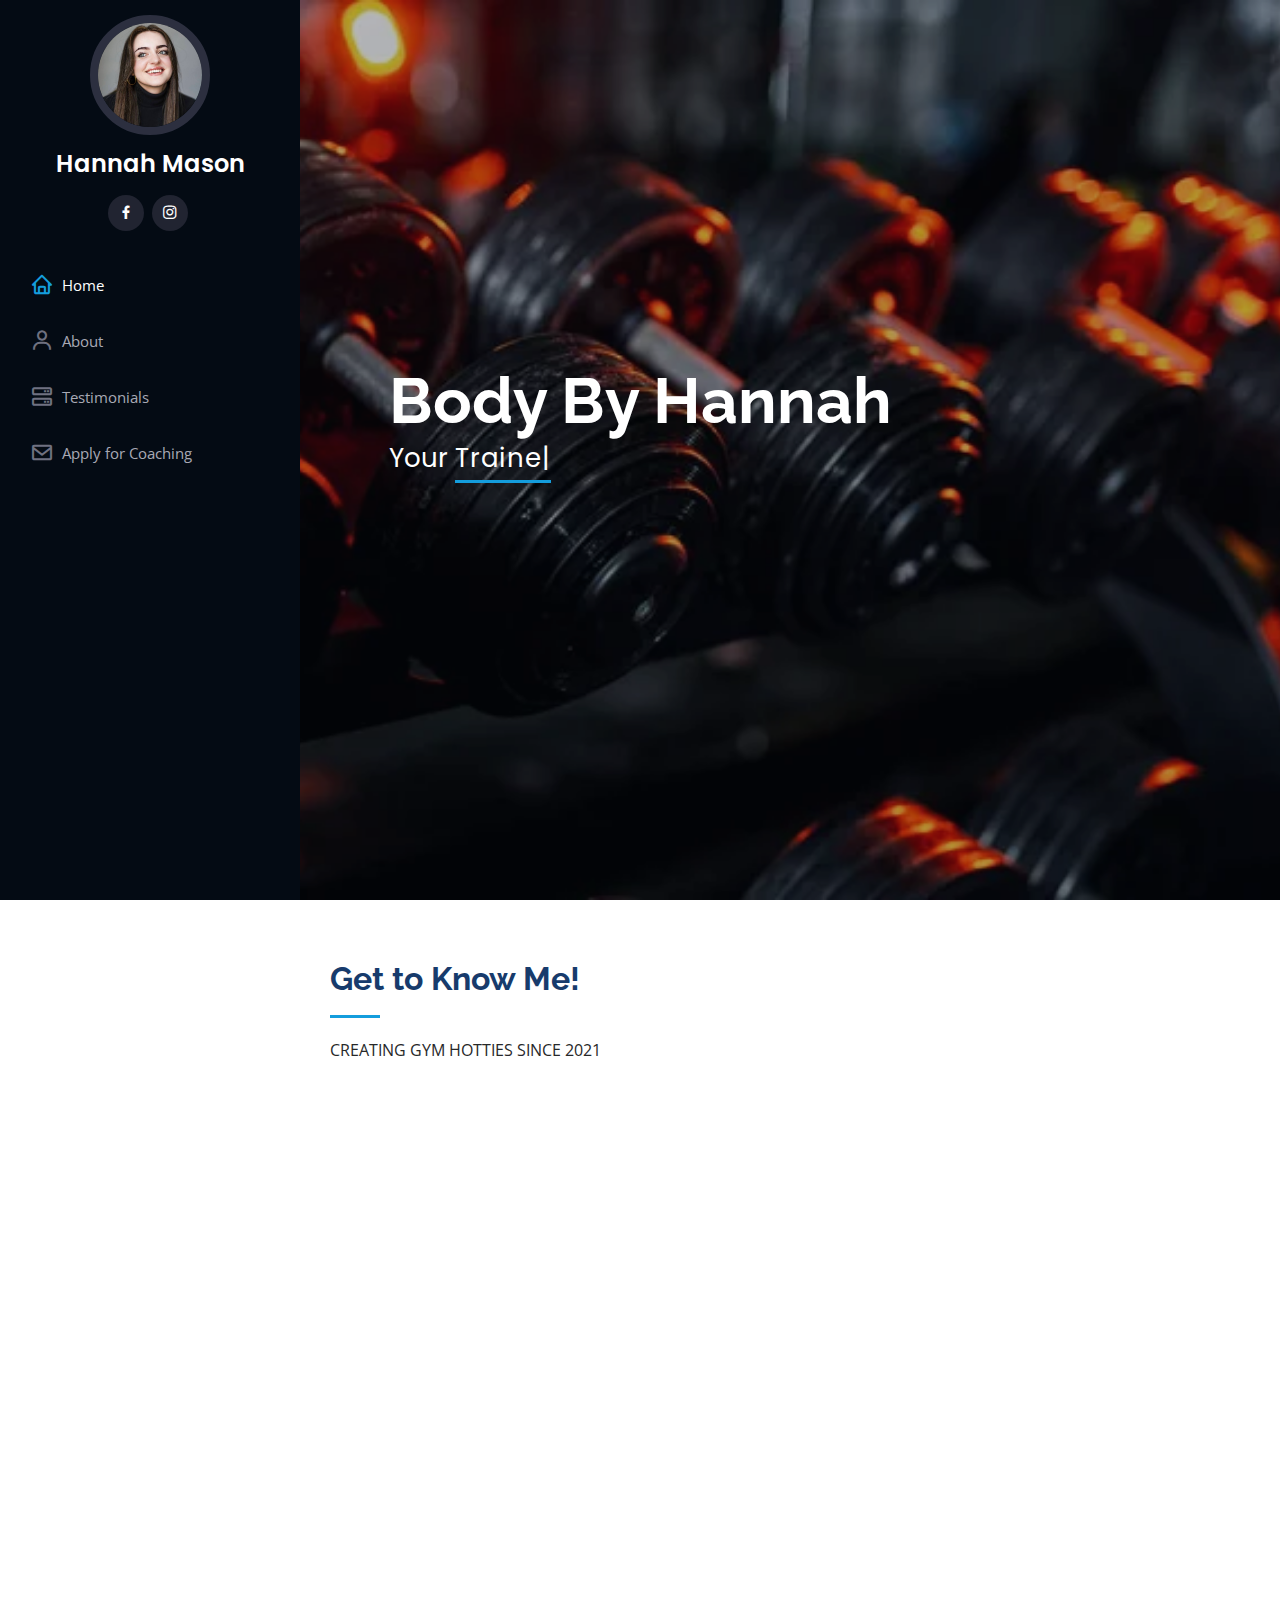
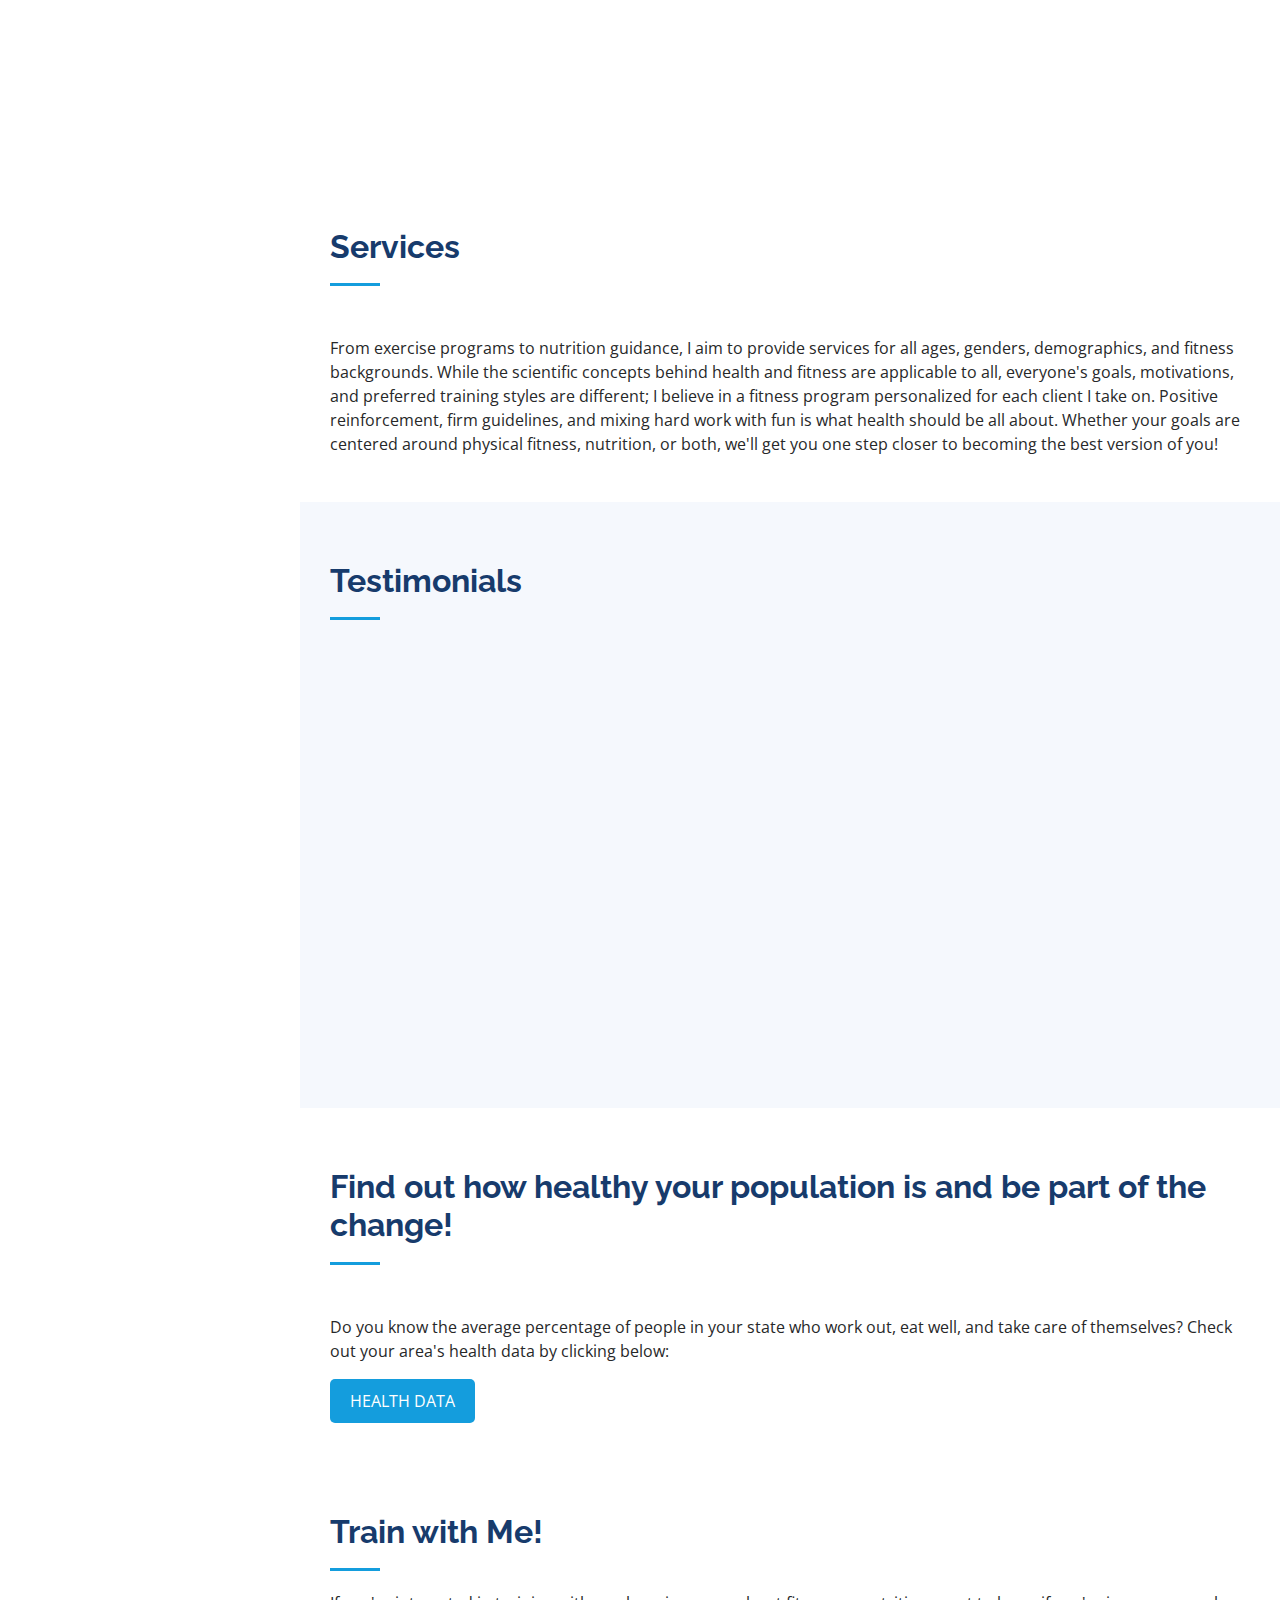
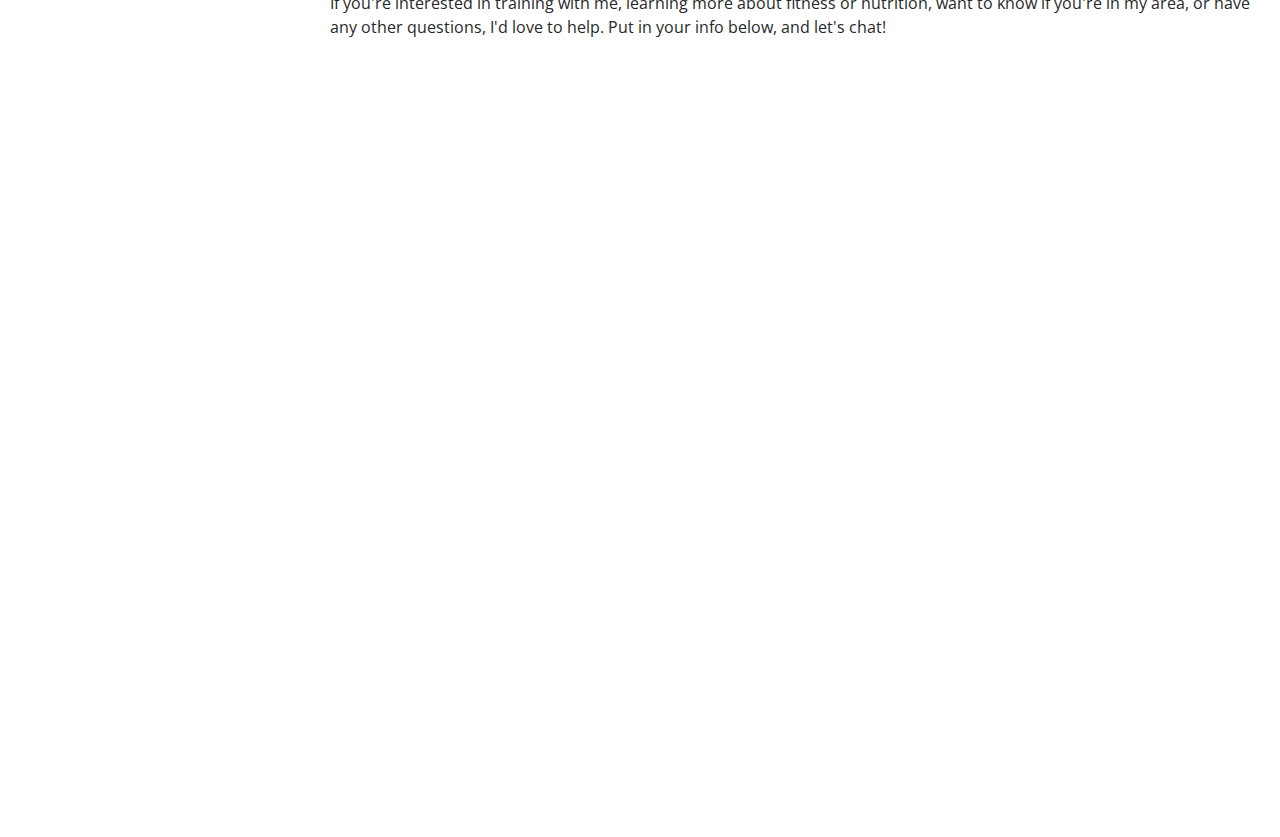
<file: index.html>
<!DOCTYPE html>
<html lang="en">

<head>
  <meta charset="utf-8">
  <meta content="width=device-width, initial-scale=1.0" name="viewport">

  <title>iPortfolio Bootstrap Template - Index</title>
  <meta content="" name="description">
  <meta content="" name="keywords">

  <!-- Favicons -->
  <link href="assets/img/favicon.png" rel="icon">
  <link href="assets/img/apple-touch-icon.png" rel="apple-touch-icon">

  <!-- Google Fonts -->
  <link href="https://fonts.googleapis.com/css?family=Open+Sans:300,300i,400,400i,600,600i,700,700i|Raleway:300,300i,400,400i,500,500i,600,600i,700,700i|Poppins:300,300i,400,400i,500,500i,600,600i,700,700i" rel="stylesheet">

  <!-- Vendor CSS Files -->
  <link href="assets/vendor/aos/aos.css" rel="stylesheet">
  <link href="assets/vendor/bootstrap/css/bootstrap.min.css" rel="stylesheet">
  <link href="assets/vendor/bootstrap-icons/bootstrap-icons.css" rel="stylesheet">
  <link href="assets/vendor/boxicons/css/boxicons.min.css" rel="stylesheet">
  <link href="assets/vendor/glightbox/css/glightbox.min.css" rel="stylesheet">
  <link href="assets/vendor/swiper/swiper-bundle.min.css" rel="stylesheet">

  <!-- Template Main CSS File -->
  <link href="assets/css/style.css" rel="stylesheet">

  <!-- =======================================================
  * Template Name: iPortfolio
  * Updated: Nov 17 2023 with Bootstrap v5.3.2
  * Template URL: https://bootstrapmade.com/iportfolio-bootstrap-portfolio-websites-template/
  * Author: BootstrapMade.com
  * License: https://bootstrapmade.com/license/
  ======================================================== -->
</head>

<body>

  <!-- ======= Mobile nav toggle button ======= -->
  <i class="bi bi-list mobile-nav-toggle d-xl-none"></i>

  <!-- ======= Header ======= -->
  <header id="header">
    <div class="d-flex flex-column">

      <div class="profile">
        <img src="assets/img/WEBSITE headshot.jpg" alt="" class="img-fluid rounded-circle">
        <h1 class="text-light"><a href="index.html">Hannah Mason</a></h1>
        <div class="social-links mt-3 text-center">
          <a href="https://www.facebook.com/hannah.mason.984786" class="facebook"><i class="bx bxl-facebook"></i></a>
          <a href="https://www.instagram.com/hannahmasonnn/" class="instagram"><i class="bx bxl-instagram"></i></a>
        </div>
      </div>

      <nav id="navbar" class="nav-menu navbar">
        <ul>
          <li><a href="#hero" class="nav-link scrollto active"><i class="bx bx-home"></i> <span>Home</span></a></li>
          <li><a href="#about" class="nav-link scrollto"><i class="bx bx-user"></i> <span>About</span></a></li>
          <li><a href="#testimonials" class="nav-link scrollto"><i class="bx bx-server"></i> <span>Testimonials</span></a></li>
          <li><a href="#contact" class="nav-link scrollto"><i class="bx bx-envelope"></i> <span>Apply for Coaching</span></a></li>
        </ul>
      </nav><!-- .nav-menu -->
    </div>
  </header><!-- End Header -->

  <!-- ======= Hero Section ======= -->
  <section id="hero" class="d-flex flex-column justify-content-center align-items-center">
    <div class="hero-container" data-aos="fade-in">
      <h1>Body By Hannah</h1>
      <p>Your <span class="typed" data-typed-items="Trainer, Motivator, Nutrition Coach, Hypegirl"></span></p>
    </div>
  </section><!-- End Hero -->

  <main id="main">

    <!-- ======= About Section ======= -->
    <section id="about" class="about">
      <div class="container">

        <div class="section-title">
          <h2>Get to Know Me!</h2>
          <p>CREATING GYM HOTTIES SINCE 2021</p>
        </div>

        <div class="row">
          <div class="col-lg-4" data-aos="fade-right">
            <img src="assets/img/Buff Hannah.jpg" class="img-fluid" alt="">
          </div>
          <div class="col-lg-8 pt-4 pt-lg-0 content" data-aos="fade-left">
            <h3>Personal Trainer &amp; Fitness Coach</h3>
            <p class="fst-italic">
            </p>
            <div class="row">
              <div class="col-lg-6">
                <ul>
                  <li><i class="bi bi-chevron-right"></i> <strong>Certifications</strong> <span>NASM CPT, CPR/First Aid</span></li>
                  <li><i class="bi bi-chevron-right"></i> <strong>Expertise</strong> <span>Strength and cardiovascular training, mobility, flexibility, recovery, mind/body health, nutrition</span></li>
                </ul>
              </div>
              <div class="col-lg-6">
                <ul>
                  <li><i class="bi bi-chevron-right"></i> <strong>Located In</strong> <span>Orem, UT (Online Coaching Also Avaliable)</span></li>
                  <li><i class="bi bi-chevron-right"></i> <strong>Age</strong> <span>22</span></li>
                </ul>
              </div>
            </div>
            <p>
              Hello! My name is Hannah Mason, and I've been working as a trainer for over a year with in-person clients at a commercial gym. Before working as a trainer, I developed a passion for working out and fitness at the age of 20. Getting into the gym by myself was challenging; I didn't know what I was doing, how to correct my form, how to calculate the correct nutrition for myself, or how to form a personal program. Because I walked into it blindly, I developed dangerous and toxic habits and perspectives when it came to fitness. Knowing what I know now about training and diet, I WISH I had gotten a trainer at the beginning of my fitness journey. Now that I've learned how to take care of my body the right way while still chasing my aesthetic goals, my purpose is to help others develop a love for exercise and nutrition in the RIGHT, HEALTHY way. Balance, sustainable progress, and listening to your body are my biggest focuses. I'm also currently in school working on an Exercise and Wellness degree to expand my knowledge! Working as a trainer has been the best thing that's happened to me, and I hope it'll be for you too. :)
            </p>
          </div>
        </div>

      </div>
    </section><!-- End About Section -->

 <!-- ======= Services Section ======= -->
 <section id="facts" class="facts">
  <div class="container">

    <div class="section-title">
      <h2>Services</h2>
    </div>
    <p>From exercise programs to nutrition guidance, I aim to provide services for all ages, genders, demographics, and fitness backgrounds. While the scientific concepts behind health and fitness are applicable to all, everyone's goals, motivations, and preferred training styles are different; I believe in a fitness program personalized for each client I take on. Positive reinforcement, firm guidelines, and mixing hard work with fun is what health should be all about. Whether your goals are centered around physical fitness, nutrition, or both, we'll get you one step closer to becoming the best version of you! </p>
  
  </div>
</section><!-- End Services Section -->

    <!-- ======= Testimonials Section ======= -->
    <section id="testimonials" class="testimonials section-bg">
      <div class="container">

        <div class="section-title">
          <h2>Testimonials</h2>
        </div>

        <div class="testimonials-slider swiper" data-aos="fade-up" data-aos-delay="100">
          <div class="swiper-wrapper">

            <div class="swiper-slide">
              <div class="testimonial-item" data-aos="fade-up">
                <p>
                  <i class="bx bxs-quote-alt-left quote-icon-left"></i>
                  Hannah made me feel so comfortable during our sessions; I'm always energized during our sessions, and feel amazing afterwards. She totally personalized the sessions according to my needs. I highly recommend!
                  <i class="bx bxs-quote-alt-right quote-icon-right"></i>
                </p>
                <h3>Gracie, 21</h3>
              </div>
            </div><!-- End testimonial item -->

            <div class="swiper-slide">
              <div class="testimonial-item" data-aos="fade-up" data-aos-delay="100">
                <p>
                  <i class="bx bxs-quote-alt-left quote-icon-left"></i>
                  I've been doing personal training with Hannah for about 4 to 5 months now and she is super awesome and making sure we are staying focused on my goals and is super motivating!
                  <i class="bx bxs-quote-alt-right quote-icon-right"></i>
                </p>
                <h3>Destiny, 21</h3>
              </div>
            </div><!-- End testimonial item -->

            <div class="swiper-slide">
              <div class="testimonial-item" data-aos="fade-up" data-aos-delay="100">
                <p>
                  <i class="bx bxs-quote-alt-left quote-icon-left"></i>
                  When I first started training, I just wanted to lose fat and change my lifestyle habits. Since training with Hannah, I've fallen in love with the gym, weightlifting, and have continuously hit my goals!</p>
                <h3>Alejandra, 40</h3>
              </div>
            </div><!-- End testimonial item -->

            <div class="swiper-slide">
              <div class="testimonial-item" data-aos="fade-up" data-aos-delay="100">
                <p>
                  <i class="bx bxs-quote-alt-left quote-icon-left"></i>
                  As an ex-military soldier, Hannah's resistance training program has helped me gain more mobility, strength, muscle growth, and function. We've also worked on my pre and post running recovery routines as I'm prone to painful shin splints. Both have helped tremendously with pain and my overall health.
                  <i class="bx bxs-quote-alt-right quote-icon-right"></i>
                </p>
                <h3>Andy, 32</h3>
              </div>
            </div><!-- End testimonial item -->
      </div>
    </section><!-- End Testimonials Section -->

    <!-- ======= Facts Section ======= -->
    <section id="facts" class="facts">
      <div class="container">

        <div class="section-title">
          <h2>Find out how healthy your population is and be part of the change!</h2>
        </div>
        <p>Do you know the average percentage of people in your state who work out, eat well, and take care of themselves? Check out your area's health data by clicking below:</p>
       <a class="btn1" href="HannahMasonPTWebsiteIS201.html">HEALTH DATA</a></div>
      </div>
    </section><!-- End Facts Section -->

    <!-- ======= Contact Section ======= -->
    <section id="contact" class="contact">
      <div class="container">

        <div class="section-title">
          <h2>Train with Me!</h2>
          <p>If you're interested in training with me, learning more about fitness or nutrition, want to know if you're in my area, or have any other questions, I'd love to help. Put in your info below, and let's chat!</p>
        </div>

        <div class="row" data-aos="fade-in">

          <div class="col-lg-5 d-flex align-items-stretch">
            <div class="info">
              <div class="address">
                <i class="bi bi-geo-alt"></i>
                <h4>Currently Training:</h4>
                <p>Online and In-Person (Located in Utah County, UT)</p>
              </div>

              <div class="email">
                <i class="bi bi-envelope"></i>
                <h4>Email:</h4>
                <p>hannah.mason1122@gmail.com</p>
              </div>

              <div class="phone">
                <i class="bi bi-phone"></i>
                <h4>Phone:</h4>
                <p>+1 801 362 0183</p>
              </div>

          </div>

          <div class="col-lg-7 mt-5 mt-lg-0 d-flex align-items-stretch">
            <form action="forms/contact.php" method="post" role="form" class="php-email-form">
              <div class="row">
                <div class="form-group col-md-6">
                  <label for="name">Your Name</label>
                  <input type="text" name="name" class="form-control" id="name" required>
                </div>
                <div class="form-group col-md-6">
                  <label for="name">Your Email</label>
                  <input type="email" class="form-control" name="email" id="email" required>
                </div>
              </div>
              <div class="form-group">
                <label for="name">Subject</label>
                <input type="text" class="form-control" name="subject" id="subject" required>
              </div>
              <div class="form-group">
                <label for="name">Message</label>
                <textarea class="form-control" name="message" rows="10" required></textarea>
              </div>
              <div class="my-3">
                <div class="loading">Loading</div>
                <div class="error-message"></div>
                <div class="sent-message">Your message has been sent. Thank you!</div>
              </div>
              <div class="text-center"><button type="submit">SEND MESSAGE</button></div>
            </form>
          </div>

        </div>

      </div>
    </section><!-- End Contact Section -->

  </main><!-- End #main -->

  <!-- ======= Footer ======= -->
  <footer id="footer">
    <div class="container">
      </div>
      <div class="credits">
        <!-- All the links in the footer should remain intact. -->
        <!-- You can delete the links only if you purchased the pro version. -->
        <!-- Purchase the pro version with working PHP/AJAX contact form: https://bootstrapmade.com/iportfolio-bootstrap-portfolio-websites-template/ -->
      </div>
    </div>
  </footer><!-- End  Footer -->

  <a href="#" class="back-to-top d-flex align-items-center justify-content-center"><i class="bi bi-arrow-up-short"></i></a>

  <!-- Vendor JS Files -->
  <script src="assets/vendor/purecounter/purecounter_vanilla.js"></script>
  <script src="assets/vendor/aos/aos.js"></script>
  <script src="assets/vendor/bootstrap/js/bootstrap.bundle.min.js"></script>
  <script src="assets/vendor/glightbox/js/glightbox.min.js"></script>
  <script src="assets/vendor/isotope-layout/isotope.pkgd.min.js"></script>
  <script src="assets/vendor/swiper/swiper-bundle.min.js"></script>
  <script src="assets/vendor/typed.js/typed.umd.js"></script>
  <script src="assets/vendor/waypoints/noframework.waypoints.js"></script>
  <script src="assets/vendor/php-email-form/validate.js"></script>

  <!-- Template Main JS File -->
  <script src="assets/js/main.js"></script>

</body>

</html>
</file>
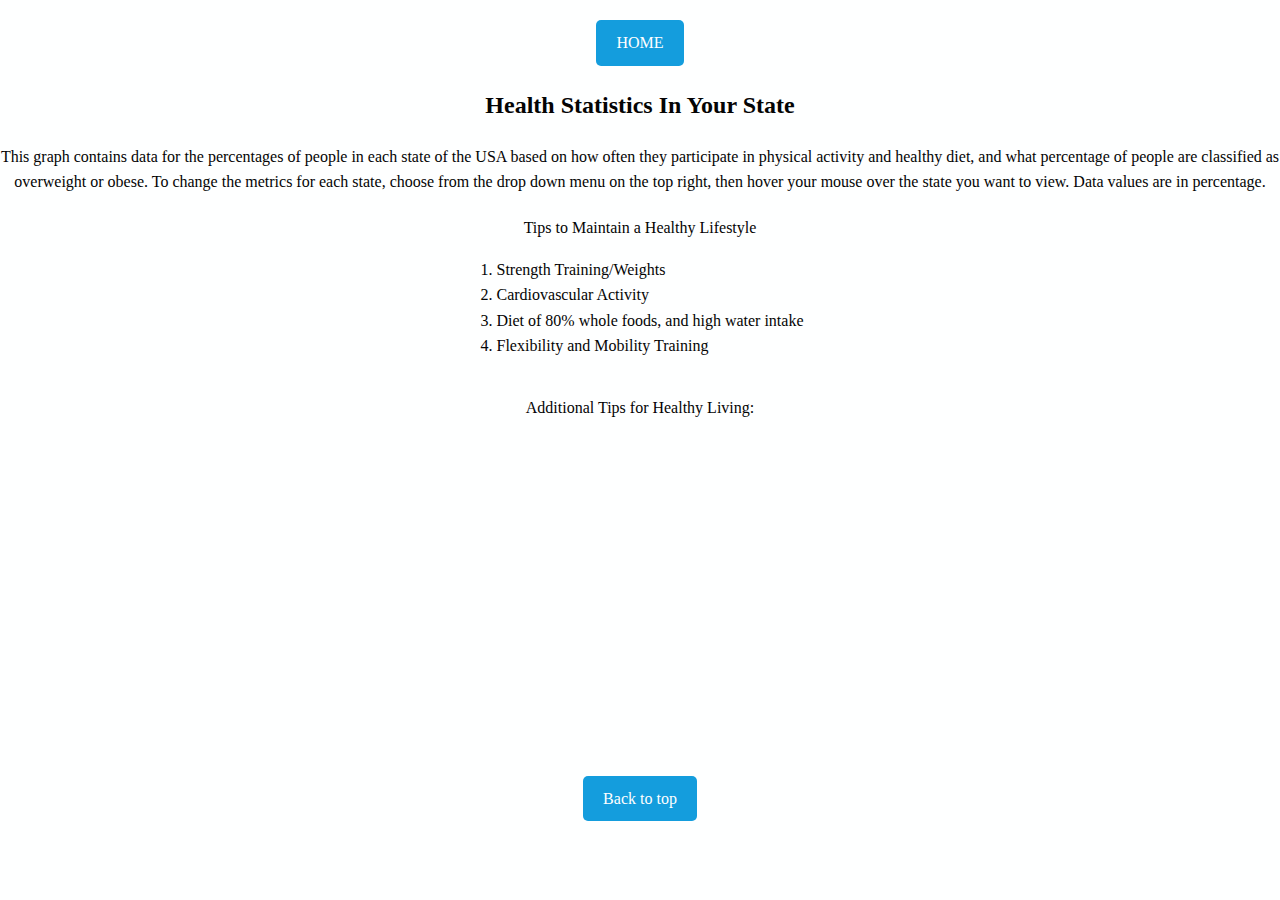
<file: HannahMasonPTWebsiteIS201.html>
<!DOCTYPE html>
<html lang="en">
<head>
    <meta charset="UTF-8">
    <meta name="viewport" content="width=device-width, initial-scale=1.0">
    <title>Document</title>

    <!-- Custom CSS File -->
  <link href="assets/css/scratch.css" rel="stylesheet">
</head>
<body>
    <p><a class="btn1" href="index.html">HOME</a></p>

    <!-- Anchor Section -->
    <section id="anchorSection">
        <h2>Health Statistics In Your State</h2>
        <p>This graph contains data for the percentages of people in each state of the USA based on how often they participate in physical activity and healthy diet, and what percentage of people are classified as overweight or obese. To change the metrics for each state, choose from the drop down menu on the top right, then hover your mouse over the state you want to view. Data values are in percentage.</p>
    </section>
    <div class='tableauPlaceholder' id='viz1702590825947' style='position: relative'><noscript><a href='#'><img alt='Health Graph ' src='https:&#47;&#47;public.tableau.com&#47;static&#47;images&#47;S9&#47;S9Y8S3JCH&#47;1_rss.png' style='border: none' /></a></noscript><object class='tableauViz'  style='display:none;'><param name='host_url' value='https%3A%2F%2Fpublic.tableau.com%2F' /> <param name='embed_code_version' value='3' /> <param name='path' value='shared&#47;S9Y8S3JCH' /> <param name='toolbar' value='yes' /><param name='static_image' value='https:&#47;&#47;public.tableau.com&#47;static&#47;images&#47;S9&#47;S9Y8S3JCH&#47;1.png' /> <param name='animate_transition' value='yes' /><param name='display_static_image' value='yes' /><param name='display_spinner' value='yes' /><param name='display_overlay' value='yes' /><param name='display_count' value='yes' /><param name='language' value='en-US' /><param name='filter' value='publish=yes' /></object></div>                <script type='text/javascript'>                    var divElement = document.getElementById('viz1702590825947');                    var vizElement = divElement.getElementsByTagName('object')[0];                    vizElement.style.width='90%';vizElement.style.height=(divElement.offsetWidth*0.75)+'px';                    var scriptElement = document.createElement('script');                    scriptElement.src = 'https://public.tableau.com/javascripts/api/viz_v1.js';                    vizElement.parentNode.insertBefore(scriptElement, vizElement);                </script>

<label for="healthTips">Tips to Maintain a Healthy Lifestyle</label>    
<div class="pookie"><ol class="mookie" id="healthTips">
    <li>Strength Training/Weights</li>
    <li>Cardiovascular Activity</li>
    <li>Diet of 80% whole foods, and high water intake</li>
    <li>Flexibility and Mobility Training</li>
</ol></div>

<p>Additional Tips for Healthy Living:</p>
<iframe width="560" height="315" src="https://www.youtube.com/embed/YNsuneGBsMY?si=m2_jWP2sXRExSrrS" title="YouTube video player" frameborder="0" allow="accelerometer; autoplay; clipboard-write; encrypted-media; gyroscope; picture-in-picture; web-share" allowfullscreen></iframe>
    <!-- Link to Anchor -->
    <p><a class="btn1" href="#anchorSection">Back to top</a></p>
</body>
</html>
</file>
<file: assets/css/style.css>
/**
* Template Name: iPortfolio
* Updated: Nov 17 2023 with Bootstrap v5.3.2
* Template URL: https://bootstrapmade.com/iportfolio-bootstrap-portfolio-websites-template/
* Author: BootstrapMade.com
* License: https://bootstrapmade.com/license/
*/

/*--------------------------------------------------------------
# General
--------------------------------------------------------------*/
body {
  font-family: "Open Sans", sans-serif;
  color: #272829;
}

a {
  color: #149ddd;
  text-decoration: none;
}

a:hover {
  color: #37b3ed;
  text-decoration: none;
}

h1,
h2,
h3,
h4,
h5,
h6 {
  font-family: "Raleway", sans-serif;
}

/*--------------------------------------------------------------
# Back to top button
--------------------------------------------------------------*/
.back-to-top {
  position: fixed;
  visibility: hidden;
  opacity: 0;
  right: 15px;
  bottom: 15px;
  z-index: 996;
  background: #149ddd;
  width: 40px;
  height: 40px;
  border-radius: 50px;
  transition: all 0.4s;
}

.back-to-top i {
  font-size: 28px;
  color: #fff;
  line-height: 0;
}

.back-to-top:hover {
  background: #2eafec;
  color: #fff;
}

.back-to-top.active {
  visibility: visible;
  opacity: 1;
}

/*--------------------------------------------------------------
# Header
--------------------------------------------------------------*/
#header {
  position: fixed;
  top: 0;
  left: 0;
  bottom: 0;
  width: 300px;
  transition: all ease-in-out 0.5s;
  z-index: 9997;
  transition: all 0.5s;
  padding: 0 15px;
  background: #040b14;
  overflow-y: auto;
}

#header .profile img {
  margin: 15px auto;
  display: block;
  width: 120px;
  border: 8px solid #2c2f3f;
}

#header .profile h1 {
  font-size: 24px;
  margin: 0;
  padding: 0;
  font-weight: 600;
  -moz-text-align-last: center;
  text-align-last: center;
  font-family: "Poppins", sans-serif;
}

#header .profile h1 a,
#header .profile h1 a:hover {
  color: #fff;
  text-decoration: none;
}

#header .profile .social-links a {
  font-size: 18px;
  display: inline-block;
  background: #212431;
  color: #fff;
  line-height: 1;
  padding: 8px 0;
  margin-right: 4px;
  border-radius: 50%;
  text-align: center;
  width: 36px;
  height: 36px;
  transition: 0.3s;
}

#header .profile .social-links a:hover {
  background: #149ddd;
  color: #fff;
  text-decoration: none;
}

#main {
  margin-left: 300px;
}

.container,
.container-fluid {
  padding-left: 30px;
  padding-right: 30px;
}

@media (max-width: 1199px) {
  #header {
    left: -300px;
  }

  #main {
    margin-left: 0;
  }

  .container,
  .container-fluid {
    padding-left: 12px;
    padding-right: 12px;
  }
}

/*--------------------------------------------------------------
# Navigation Menu
--------------------------------------------------------------*/
/* Desktop Navigation */
.nav-menu {
  padding: 30px 0 0 0;
}

.nav-menu * {
  margin: 0;
  padding: 0;
  list-style: none;
}

.nav-menu>ul>li {
  position: relative;
  white-space: nowrap;
}

.nav-menu a,
.nav-menu a:focus {
  display: flex;
  align-items: center;
  color: #a8a9b4;
  padding: 12px 15px;
  margin-bottom: 8px;
  transition: 0.3s;
  font-size: 15px;
}

.nav-menu a i,
.nav-menu a:focus i {
  font-size: 24px;
  padding-right: 8px;
  color: #6f7180;
}

.nav-menu a:hover,
.nav-menu .active,
.nav-menu .active:focus,
.nav-menu li:hover>a {
  text-decoration: none;
  color: #fff;
}

.nav-menu a:hover i,
.nav-menu .active i,
.nav-menu .active:focus i,
.nav-menu li:hover>a i {
  color: #149ddd;
}

/* Mobile Navigation */
.mobile-nav-toggle {
  position: fixed;
  right: 15px;
  top: 15px;
  z-index: 9998;
  border: 0;
  font-size: 24px;
  transition: all 0.4s;
  outline: none !important;
  background-color: #149ddd;
  color: #fff;
  width: 40px;
  height: 40px;
  display: inline-flex;
  align-items: center;
  justify-content: center;
  line-height: 0;
  border-radius: 50px;
  cursor: pointer;
}

.mobile-nav-active {
  overflow: hidden;
}

.mobile-nav-active #header {
  left: 0;
}

/*--------------------------------------------------------------
# Hero Section
--------------------------------------------------------------*/
#hero {
  width: 100%;
  height: 100vh;
  background: url("../img/hero-bg.jpg") top center;
  background-size: cover;
}

#hero:before {
  content: "";
  background: rgba(5, 13, 24, 0.3);
  position: absolute;
  bottom: 0;
  top: 0;
  left: 0;
  right: 0;
  z-index: 1;
}

#hero .hero-container {
  position: relative;
  z-index: 2;
  min-width: 300px;
}

#hero h1 {
  margin: 0 0 10px 0;
  font-size: 64px;
  font-weight: 700;
  line-height: 56px;
  color: #fff;
}

#hero p {
  color: #fff;
  margin-bottom: 50px;
  font-size: 26px;
  font-family: "Poppins", sans-serif;
}

#hero p span {
  color: #fff;
  padding-bottom: 4px;
  letter-spacing: 1px;
  border-bottom: 3px solid #149ddd;
}

@media (min-width: 1024px) {
  #hero {
    background-attachment: fixed;
  }
}

@media (max-width: 768px) {
  #hero h1 {
    font-size: 28px;
    line-height: 36px;
  }

  #hero h2 {
    font-size: 18px;
    line-height: 24px;
    margin-bottom: 30px;
  }
}

/*--------------------------------------------------------------
# Sections General
--------------------------------------------------------------*/
section {
  padding: 60px 0;
  overflow: hidden;
}

.section-bg {
  background: #f5f8fd;
}

.section-title {
  padding-bottom: 30px;
}

.section-title h2 {
  font-size: 32px;
  font-weight: bold;
  margin-bottom: 20px;
  padding-bottom: 20px;
  position: relative;
  color: #173b6c;
}

.section-title h2::after {
  content: "";
  position: absolute;
  display: block;
  width: 50px;
  height: 3px;
  background: #149ddd;
  bottom: 0;
  left: 0;
}

.section-title p {
  margin-bottom: 0;
}

/*--------------------------------------------------------------
# About
--------------------------------------------------------------*/
.about .content h3 {
  font-weight: 700;
  font-size: 26px;
  color: #173b6c;
}

.about .content ul {
  list-style: none;
  padding: 0;
}

.about .content ul li {
  margin-bottom: 20px;
  display: flex;
  align-items: center;
}

.about .content ul strong {
  margin-right: 10px;
}

.about .content ul i {
  font-size: 16px;
  margin-right: 5px;
  color: #149ddd;
  line-height: 0;
}

.about .content p:last-child {
  margin-bottom: 0;
}

/*--------------------------------------------------------------
# Facts
--------------------------------------------------------------*/
.facts {
  padding-bottom: 30px;
}

.facts .count-box {
  padding: 30px;
  width: 100%;
}

.facts .count-box i {
  display: block;
  font-size: 44px;
  color: #149ddd;
  float: left;
  line-height: 0;
}

.facts .count-box span {
  font-size: 48px;
  line-height: 40px;
  display: block;
  font-weight: 700;
  color: #050d18;
  margin-left: 60px;
}

.facts .count-box p {
  padding: 15px 0 0 0;
  margin: 0 0 0 60px;
  font-family: "Raleway", sans-serif;
  font-size: 14px;
  color: #122f57;
}

.facts .count-box a {
  font-weight: 600;
  display: block;
  margin-top: 20px;
  color: #122f57;
  font-size: 15px;
  font-family: "Poppins", sans-serif;
  transition: ease-in-out 0.3s;
}

.facts .count-box a:hover {
  color: #1f5297;
}

a.btn1 {
  display: inline-block;
  text-decoration: none;
  color: #fff;
  background: #149ddd;
  padding: 10px 20px;
  border-radius: 5px;
  transition: background 0.3s, color 0.3s;
}

a.btn1:hover {
  background: #2eafec;
  color: #fff;
}

/*--------------------------------------------------------------
# Akills
--------------------------------------------------------------*/
.skills .progress {
  height: 60px;
  display: block;
  background: none;
  border-radius: 0;
}

.skills .progress .skill {
  padding: 0;
  margin: 0 0 6px 0;
  text-transform: uppercase;
  display: block;
  font-weight: 600;
  font-family: "Poppins", sans-serif;
  color: #050d18;
}

.skills .progress .skill .val {
  float: right;
  font-style: normal;
}

.skills .progress-bar-wrap {
  background: #dce8f8;
  height: 10px;
}

.skills .progress-bar {
  width: 1px;
  height: 10px;
  transition: 0.9s;
  background-color: #149ddd;
}

/*--------------------------------------------------------------
# Resume
--------------------------------------------------------------*/
.resume .resume-title {
  font-size: 26px;
  font-weight: 700;
  margin-top: 20px;
  margin-bottom: 20px;
  color: #050d18;
}

.resume .resume-item {
  padding: 0 0 20px 20px;
  margin-top: -2px;
  border-left: 2px solid #1f5297;
  position: relative;
}

.resume .resume-item h4 {
  line-height: 18px;
  font-size: 18px;
  font-weight: 600;
  text-transform: uppercase;
  font-family: "Poppins", sans-serif;
  color: #050d18;
  margin-bottom: 10px;
}

.resume .resume-item h5 {
  font-size: 16px;
  background: #e4edf9;
  padding: 5px 15px;
  display: inline-block;
  font-weight: 600;
  margin-bottom: 10px;
}

.resume .resume-item ul {
  padding-left: 20px;
}

.resume .resume-item ul li {
  padding-bottom: 10px;
}

.resume .resume-item:last-child {
  padding-bottom: 0;
}

.resume .resume-item::before {
  content: "";
  position: absolute;
  width: 16px;
  height: 16px;
  border-radius: 50px;
  left: -9px;
  top: 0;
  background: #fff;
  border: 2px solid #1f5297;
}

/*--------------------------------------------------------------
# Portfolio
--------------------------------------------------------------*/
.portfolio .portfolio-item {
  margin-bottom: 30px;
}

.portfolio #portfolio-flters {
  padding: 0;
  margin: 0 auto 35px auto;
  list-style: none;
  text-align: center;
  background: #fff;
  border-radius: 50px;
  padding: 2px 15px;
}

.portfolio #portfolio-flters li {
  cursor: pointer;
  display: inline-block;
  padding: 10px 15px 8px 15px;
  font-size: 14px;
  font-weight: 600;
  line-height: 1;
  text-transform: uppercase;
  color: #272829;
  margin-bottom: 5px;
  transition: all 0.3s ease-in-out;
}

.portfolio #portfolio-flters li:hover,
.portfolio #portfolio-flters li.filter-active {
  color: #149ddd;
}

.portfolio #portfolio-flters li:last-child {
  margin-right: 0;
}

.portfolio .portfolio-wrap {
  transition: 0.3s;
  position: relative;
  overflow: hidden;
  z-index: 1;
}

.portfolio .portfolio-wrap::before {
  content: "";
  background: rgba(255, 255, 255, 0.5);
  position: absolute;
  left: 0;
  right: 0;
  top: 0;
  bottom: 0;
  transition: all ease-in-out 0.3s;
  z-index: 2;
  opacity: 0;
}

.portfolio .portfolio-wrap .portfolio-links {
  opacity: 1;
  left: 0;
  right: 0;
  bottom: -60px;
  z-index: 3;
  position: absolute;
  transition: all ease-in-out 0.3s;
  display: flex;
  justify-content: center;
}

.portfolio .portfolio-wrap .portfolio-links a {
  color: #fff;
  font-size: 28px;
  text-align: center;
  background: rgba(20, 157, 221, 0.75);
  transition: 0.3s;
  width: 50%;
}

.portfolio .portfolio-wrap .portfolio-links a:hover {
  background: rgba(20, 157, 221, 0.95);
}

.portfolio .portfolio-wrap .portfolio-links a+a {
  border-left: 1px solid #37b3ed;
}

.portfolio .portfolio-wrap:hover::before {
  top: 0;
  left: 0;
  right: 0;
  bottom: 0;
  opacity: 1;
}

.portfolio .portfolio-wrap:hover .portfolio-links {
  opacity: 1;
  bottom: 0;
}

/*--------------------------------------------------------------
# Portfolio Details
--------------------------------------------------------------*/
.portfolio-details {
  padding-top: 40px;
}

.portfolio-details .portfolio-details-slider img {
  width: 100%;
}

.portfolio-details .portfolio-details-slider .swiper-pagination {
  margin-top: 20px;
  position: relative;
}

.portfolio-details .portfolio-details-slider .swiper-pagination .swiper-pagination-bullet {
  width: 12px;
  height: 12px;
  background-color: #fff;
  opacity: 1;
  border: 1px solid #149ddd;
}

.portfolio-details .portfolio-details-slider .swiper-pagination .swiper-pagination-bullet-active {
  background-color: #149ddd;
}

.portfolio-details .portfolio-info {
  padding: 30px;
  box-shadow: 0px 0 30px rgba(5, 13, 24, 0.08);
}

.portfolio-details .portfolio-info h3 {
  font-size: 22px;
  font-weight: 700;
  margin-bottom: 20px;
  padding-bottom: 20px;
  border-bottom: 1px solid #eee;
}

.portfolio-details .portfolio-info ul {
  list-style: none;
  padding: 0;
  font-size: 15px;
}

.portfolio-details .portfolio-info ul li+li {
  margin-top: 10px;
}

.portfolio-details .portfolio-description {
  padding-top: 30px;
}

.portfolio-details .portfolio-description h2 {
  font-size: 26px;
  font-weight: 700;
  margin-bottom: 20px;
}

.portfolio-details .portfolio-description p {
  padding: 0;
}

/*--------------------------------------------------------------
# Services
--------------------------------------------------------------*/
.services .icon-box {
  margin-bottom: 20px;
}

.services .icon {
  float: left;
  display: flex;
  align-items: center;
  justify-content: center;
  width: 54px;
  height: 54px;
  background: #149ddd;
  border-radius: 50%;
  transition: 0.5s;
  border: 1px solid #149ddd;
}

.services .icon i {
  color: #fff;
  font-size: 24px;
  line-height: 0;
}

.services .icon-box:hover .icon {
  background: #fff;
}

.services .icon-box:hover .icon i {
  color: #149ddd;
}

.services .title {
  margin-left: 80px;
  font-weight: 700;
  margin-bottom: 15px;
  font-size: 18px;
}

.services .title a {
  color: #343a40;
}

.services .title a:hover {
  color: #149ddd;
}

.services .description {
  margin-left: 80px;
  line-height: 24px;
  font-size: 14px;
}

/*--------------------------------------------------------------
# Testimonials
--------------------------------------------------------------*/
.testimonials .testimonials-carousel,
.testimonials .testimonials-slider {
  overflow: hidden;
}

.testimonials .testimonial-item {
  box-sizing: content-box;
  text-align: center;
  min-height: 320px;
}

.testimonials .testimonial-item .testimonial-img {
  width: 90px;
  border-radius: 50%;
  margin: 0 auto;
}

.testimonials .testimonial-item h3 {
  font-size: 18px;
  font-weight: bold;
  margin: 10px 0 5px 0;
  color: #111;
}

.testimonials .testimonial-item h4 {
  font-size: 14px;
  color: #999;
  margin: 0;
}

.testimonials .testimonial-item .quote-icon-left,
.testimonials .testimonial-item .quote-icon-right {
  color: #c3e8fa;
  font-size: 26px;
}

.testimonials .testimonial-item .quote-icon-left {
  display: inline-block;
  left: -5px;
  position: relative;
}

.testimonials .testimonial-item .quote-icon-right {
  display: inline-block;
  right: -5px;
  position: relative;
  top: 10px;
}

.testimonials .testimonial-item p {
  font-style: italic;
  margin: 0 15px 15px 15px;
  padding: 20px;
  background: #fff;
  position: relative;
  margin-bottom: 35px;
  border-radius: 6px;
  box-shadow: 0px 2px 15px rgba(0, 0, 0, 0.1);
}

.testimonials .testimonial-item p::after {
  content: "";
  width: 0;
  height: 0;
  border-top: 20px solid #fff;
  border-right: 20px solid transparent;
  border-left: 20px solid transparent;
  position: absolute;
  bottom: -20px;
  left: calc(50% - 20px);
}

.testimonials .swiper-pagination {
  margin-top: 20px;
  position: relative;
}

.testimonials .swiper-pagination .swiper-pagination-bullet {
  width: 12px;
  height: 12px;
  background-color: #fff;
  opacity: 1;
  border: 1px solid #149ddd;
}

.testimonials .swiper-pagination .swiper-pagination-bullet-active {
  background-color: #149ddd;
}

/*--------------------------------------------------------------
# Contact
--------------------------------------------------------------*/
.contact {
  padding-bottom: 130px;
}

.contact .info {
  padding: 30px;
  background: #fff;
  width: 100%;
  box-shadow: 0 0 24px 0 rgba(0, 0, 0, 0.12);
}

.contact .info i {
  font-size: 20px;
  color: #149ddd;
  float: left;
  width: 44px;
  height: 44px;
  background: #dff3fc;
  display: flex;
  justify-content: center;
  align-items: center;
  border-radius: 50px;
  transition: all 0.3s ease-in-out;
}

.contact .info h4 {
  padding: 0 0 0 60px;
  font-size: 22px;
  font-weight: 600;
  margin-bottom: 5px;
  color: #050d18;
}

.contact .info p {
  padding: 0 0 10px 60px;
  margin-bottom: 20px;
  font-size: 14px;
  color: #173b6c;
}

.contact .info .email p {
  padding-top: 5px;
}

.contact .info .social-links {
  padding-left: 60px;
}

.contact .info .social-links a {
  font-size: 18px;
  display: inline-block;
  background: #333;
  color: #fff;
  line-height: 1;
  padding: 8px 0;
  border-radius: 50%;
  text-align: center;
  width: 36px;
  height: 36px;
  transition: 0.3s;
  margin-right: 10px;
}

.contact .info .social-links a:hover {
  background: #149ddd;
  color: #fff;
}

.contact .info .email:hover i,
.contact .info .address:hover i,
.contact .info .phone:hover i {
  background: #149ddd;
  color: #fff;
}

.contact .php-email-form {
  width: 100%;
  padding: 30px;
  background: #fff;
  box-shadow: 0 0 24px 0 rgba(0, 0, 0, 0.12);
}

.contact .php-email-form .form-group {
  padding-bottom: 8px;
}

.contact .php-email-form .validate {
  display: none;
  color: red;
  margin: 0 0 15px 0;
  font-weight: 400;
  font-size: 13px;
}

.contact .php-email-form .error-message {
  display: none;
  color: #fff;
  background: #ed3c0d;
  text-align: left;
  padding: 15px;
  font-weight: 600;
}

.contact .php-email-form .error-message br+br {
  margin-top: 25px;
}

.contact .php-email-form .sent-message {
  display: none;
  color: #fff;
  background: #18d26e;
  text-align: center;
  padding: 15px;
  font-weight: 600;
}

.contact .php-email-form .loading {
  display: none;
  background: #fff;
  text-align: center;
  padding: 15px;
}

.contact .php-email-form .loading:before {
  content: "";
  display: inline-block;
  border-radius: 50%;
  width: 24px;
  height: 24px;
  margin: 0 10px -6px 0;
  border: 3px solid #18d26e;
  border-top-color: #eee;
  animation: animate-loading 1s linear infinite;
}

.contact .php-email-form .form-group {
  margin-bottom: 15px;
}

.contact .php-email-form label {
  padding-bottom: 8px;
}

.contact .php-email-form input,
.contact .php-email-form textarea {
  border-radius: 0;
  box-shadow: none;
  font-size: 14px;
}

.contact .php-email-form input {
  height: 44px;
}

.contact .php-email-form textarea {
  padding: 10px 15px;
}

.contact .php-email-form button[type=submit] {
  background: #149ddd;
  border: 0;
  padding: 10px 24px;
  color: #fff;
  transition: 0.4s;
  border-radius: 4px;
}

.contact .php-email-form button[type=submit]:hover {
  background: #37b3ed;
}

@keyframes animate-loading {
  0% {
    transform: rotate(0deg);
  }

  100% {
    transform: rotate(360deg);
  }
}

/*--------------------------------------------------------------
# Breadcrumbs
--------------------------------------------------------------*/
.breadcrumbs {
  padding: 20px 0;
  background: #f9f9f9;
}

.breadcrumbs h2 {
  font-size: 26px;
  font-weight: 300;
}

.breadcrumbs ol {
  display: flex;
  flex-wrap: wrap;
  list-style: none;
  padding: 0;
  margin: 0;
  font-size: 15px;
}

.breadcrumbs ol li+li {
  padding-left: 10px;
}

.breadcrumbs ol li+li::before {
  display: inline-block;
  padding-right: 10px;
  color: #0e2442;
  content: "/";
}

@media (max-width: 768px) {
  .breadcrumbs .d-flex {
    display: block !important;
  }

  .breadcrumbs ol {
    display: block;
  }

  .breadcrumbs ol li {
    display: inline-block;
  }
}

/*--------------------------------------------------------------
# Footer
--------------------------------------------------------------*/
#footer {
  padding: 15px;
  color: #f4f6fd;
  font-size: 14px;
  position: fixed;
  left: 0;
  bottom: 0;
  width: 300px;
  z-index: 9999;
  background: #040b14;
}

#footer .copyright {
  text-align: center;
}

#footer .credits {
  padding-top: 5px;
  text-align: center;
  font-size: 13px;
  color: #eaebf0;
}

@media (max-width: 1199px) {
  #footer {
    position: static;
    width: auto;
    padding-right: 20px 15px;
  }
}
</file>
<file: assets/css/scratch.css>
.tableauViz{
width: 100%;
max-width: 1400px;
}

/* Reset some default browser styles */
body {
    margin: 0;
    padding: 0;
    font-family: 'Georgia', serif;
    line-height: 1.6;
    background-color: rgb(254, 255, 255);
    color: rgb(4, 4, 4); /* Set text color to white for better contrast */
    text-align: center;
}

div.pookie {
text-align: center;
}

ol.mookie{
    display: inline-block;
    text-align: left;
}

/* Style the Tableau visualization container */
.tableauPlaceholder {
    margin: 20px auto;
    max-width: 90%;
    position: relative;
}

/* Style the health tips list */
#healthTips {
    list-style-type: decimal;
    padding-left: 20px;
    text-align: left;
    
}

a.btn1 {
    display: inline-block;
    text-decoration: none;
    color: #fff;
    background: #149ddd;
    padding: 10px 20px;
    border-radius: 5px;
    transition: background 0.3s, color 0.3s;
}

a.btn1:hover {
    background: #2eafec;
    color: #fff;
}

/* Style the additional tips section */
p {
    font-weight: normal;
    margin-top: 20px;
}

/* Style the YouTube video iframe */
iframe {
    display: block;
    margin: 20px auto;
    width: 100%;
    max-width: 560px;
    height: 315px;
}

/* Add some basic responsiveness */
@media (max-width: 768px) {
    #healthTips {
        padding-left: 10px;
    }
    
    iframe {
        max-width: 100%;
        height: auto;
    }
}
</file>
